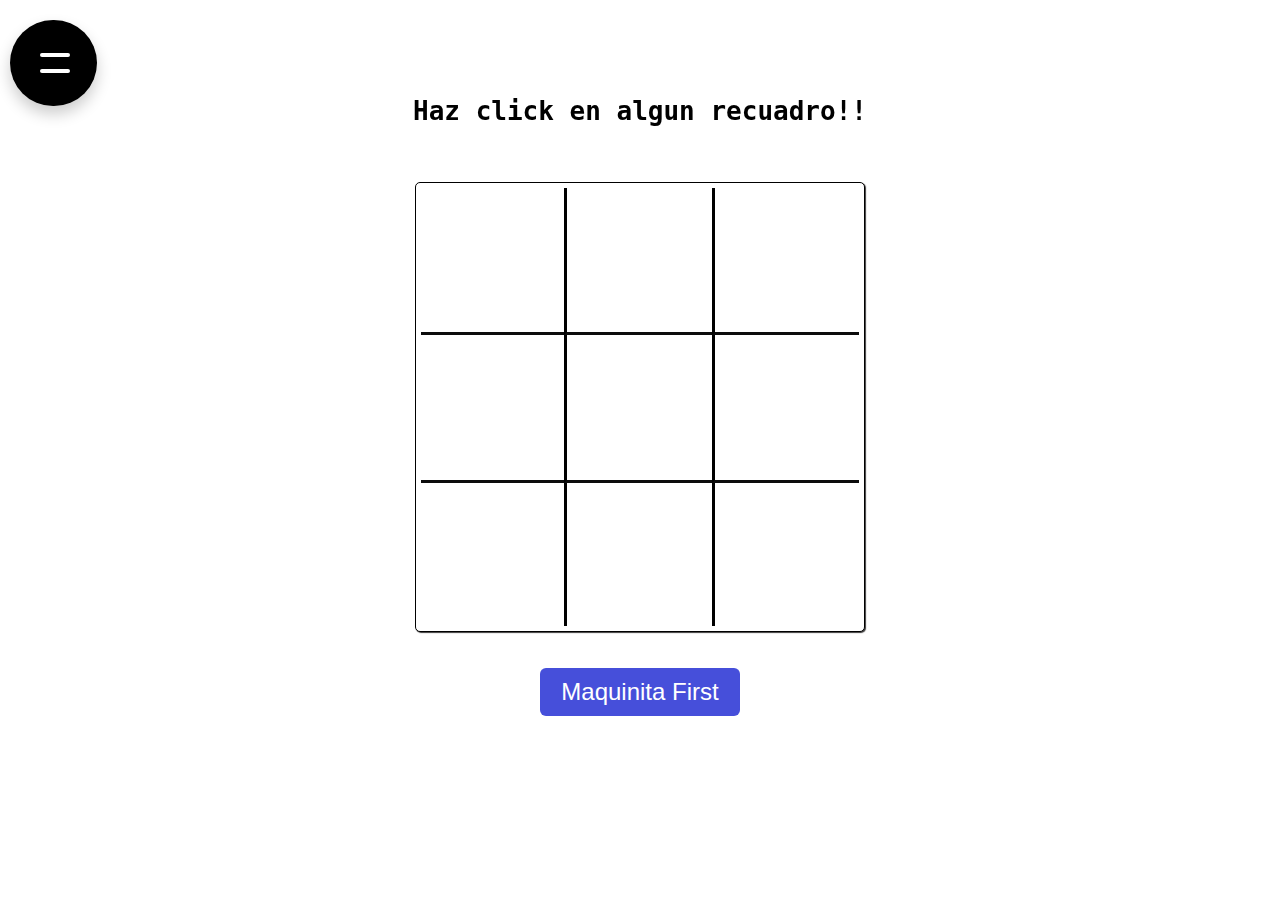
<file: gatoD.html>
<!DOCTYPE html>
<html>
	<head>

		<meta charset="UTF-8" />
		<meta content="jaav" name="author" />
		<meta name="viewport" content="width=device-width,initial-scale=1">
		<link type="text/css" rel="stylesheet" href="style.css" />
		<script type="text/javascript" src="script.js"></script>
		
		<link rel="shortcut icon" href="jaavwhite.png" type="image/x-icon" >

		<title>Gato - corcho</title>
	</head>
	<body>
		<header>
			<div class="nav">
				<input type="checkbox">
						<span></span>
						<span></span>
						<menu class="menu">
								<li><a href="http://devsolutions.gerdoc.com/" target="_blank">DevSolutions</a></li>
								<li><a href="https://github.com/JaavRJ" target="_blank">GitHub</a></li>
								<li><a href="https://linktr.ee/jaav" target="_blank">contactos</a></li>
						</menu>
		
			</div>
			<div class="haz"><p>Haz click en algun recuadro!!</p></div>
			

		</header>
			<br />
			<p id="message"></p>
			<br />
		<table id="tab-gato" cellspacing="0">
			<tr><td id="00" onclick="clickedCell(this)"></td><td id="01" onclick="clickedCell(this)"></td><td id="02" onclick="clickedCell(this)"></td></tr>
			<tr><td id="10" onclick="clickedCell(this)"></td><td id="11" onclick="clickedCell(this)"></td><td id="12" onclick="clickedCell(this)"></td></tr>
			<tr><td id="20" onclick="clickedCell(this)"></td><td id="21" onclick="clickedCell(this)"></td><td id="22" onclick="clickedCell(this)"></td></tr>
		</table>
		<br><br>
		<input type="button" value="Maquinita First" id="bnt-restart" onclick="restartBnt(this)"/>
		<br />
		<footer>
			
		</footer>
	</body>
</html>
</file>
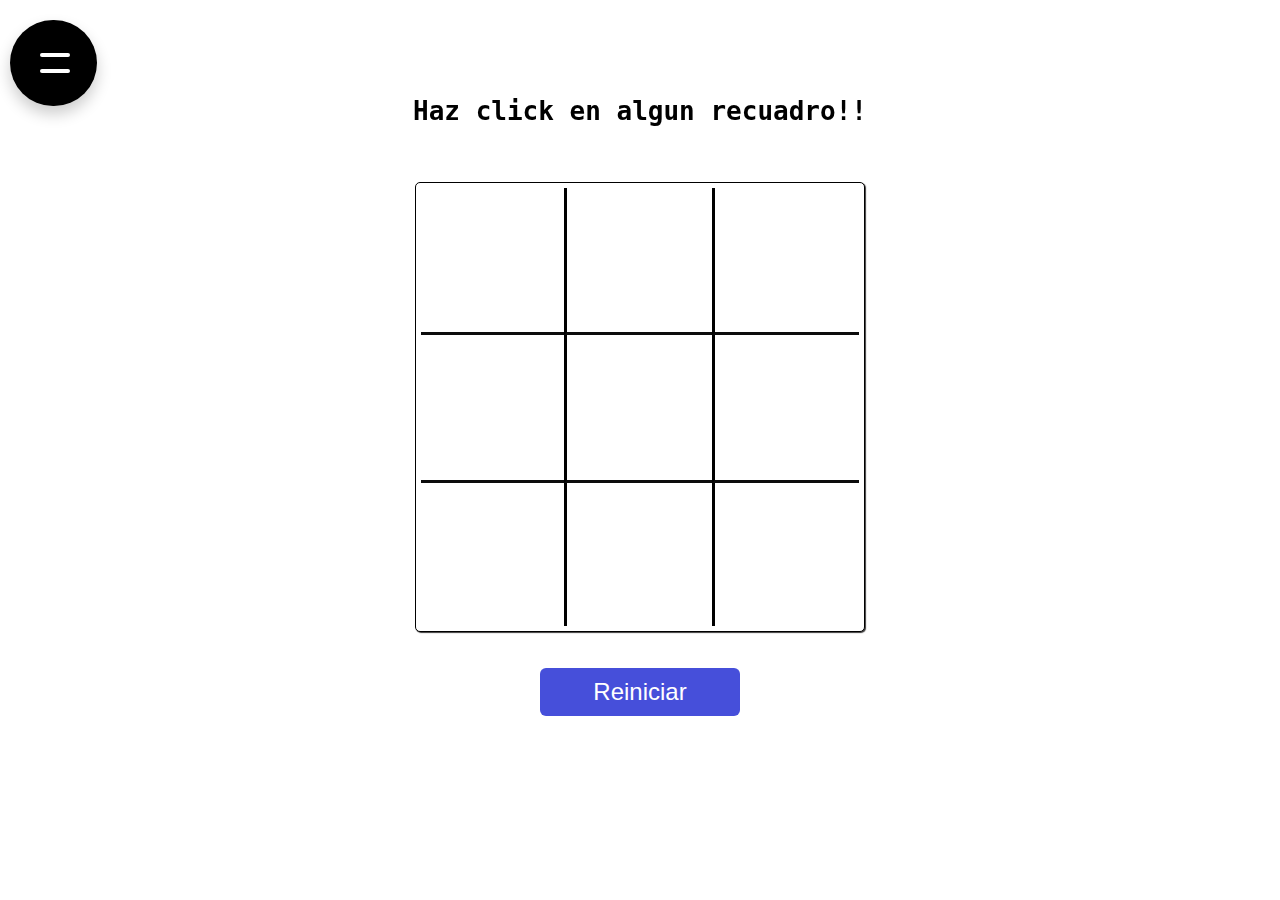
<file: gatoF.html>
<!DOCTYPE html>
<html>
<head>
    <meta charset="UTF-8" />
    <meta content="jaav" name="author" />
    <meta name="viewport" content="width=device-width,initial-scale=1">
    <link type="text/css" rel="stylesheet" href="style.css" />
    
    <link rel="shortcut icon" href="jaavwhite.png" type="image/x-icon" >
</head>
<body>
    <header>
        <div class="nav">
            <input type="checkbox">
                    <span></span>
                    <span></span>
                    <menu class="menu">
                            <li><a href="http://devsolutions.gerdoc.com/" target="_blank">DevSolutions</a></li>
                            <li><a href="https://github.com/JaavRJ" target="_blank">GitHub</a></li>
                            <li><a href="https://linktr.ee/jaav" target="_blank">contactos</a></li>
                    </menu>
    
        </div>
        <div class="haz"><p>Haz click en algun recuadro!!</p></div>
        

    </header>
    <br />
    <p id="message"></p>
    <br />

    <table id="tab-gato" cellspacing="0">
        <tr>
        <td id="00"></td>
        <td id="01"></td>
        <td id="02"></td>
        </tr>
        <tr>
        <td id="10"></td>
        <td id="11"></td>
        <td id="12"></td>
        </tr>
        <tr>
        <td id="20"></td>
        <td id="21"></td>
        <td id="22"></td>
        </tr>
    </table>
    <br><br>
    <button id="reiniciar"  class="bnt-restart">Reiniciar</button>
  <script>
    // Función para crear un tablero vacío
function crearTablero() {
      let tablero = [];
      for (let i = 0; i < 3; i++) {
        tablero.push([null, null, null]);
      }
      return tablero;
}

    // Variable para guardar el tablero del juego
let tablero = crearTablero();

    // Función para reiniciar el juego
function reiniciar() {
      tablero = crearTablero();
      actualizarTablero(tablero);
      document.getElementById('message').textContent = '';

}


    // Agregamos un evento de clic al botón "Reiniciar"
document.getElementById('reiniciar').addEventListener('click', function() {
      reiniciar();
});



    // Función para determinar si un movimiento es válido
function esMovimientoValido(tablero, movimiento, jugador) {
      let fila = movimiento[0];
      let columna = movimiento[1];
      return tablero[fila][columna] === null && jugador !== null;
}

    // Función para que la IA realice un movimiento al azar
function movimientoIA(tablero) {
      let movimientosDisponibles = [];
      for (let i = 0; i < 3; i++) {
        for (let j = 0; j < 3; j++) {
          if (tablero[i][j] === null) {
            movimientosDisponibles.push([i, j]);
          }
        }
      }
      let indiceMovimientoAleatorio = Math.floor(Math.random() * movimientosDisponibles.length);
      return movimientosDisponibles[indiceMovimientoAleatorio];
}

    // Función para determinar si hay un ganador en el tablero
function hayGanador(tablero) {
      // Revisamos filas
      for (let i = 0; i < 3; i++) {
        if (tablero[i][0] !== null && tablero[i][0] === tablero[i][1] && tablero[i][0] === tablero[i][2]) {
          return tablero[i][0];
        }
      }
      // Revisamos columnas
      for (let j = 0; j < 3; j++) {
        if (tablero[0][j] !== null && tablero[0][j] === tablero[1][j] && tablero[0][j] === tablero[2][
        j]) {
    return tablero[0][j];
    }
    }
    // Revisamos diagonales
    if (tablero[0][0] !== null && tablero[0][0] === tablero[1][1] && tablero[0][0] === tablero[2][2]) {
    return tablero[0][0];
    }
    if (tablero[0][2] !== null && tablero[0][2] === tablero[1][1] && tablero[0][2] === tablero[2][0]) {
    return tablero[0][2];
    }
    
    // Si no hay ganador, regresamos null
    return null;
}

function esTableroCompleto(tablero) {
      for (let i = 0; i < 3; i++) {
        for (let j = 0; j < 3; j++) {
          if (tablero[i][j] === null) {
            return false;
          }
        }
      }
      return true;
    }

// Función para actualizar el tablero en la página HTML
function actualizarTablero(tablero) {
  for (let i = 0; i < 3; i++) {
    for (let j = 0; j < 3; j++) {
      let casilla = document.getElementById(`${i}${j}`);
      if (tablero[i][j] === null) {
        casilla.textContent = '';
      } else {
        casilla.textContent = tablero[i][j];
      }
    }
  }
}



// Agregamos un evento de clic a cada casilla del tablero
let casillas = document.getElementsByTagName('td');
for (let i = 0; i < casillas.length; i++) {
  casillas[i].addEventListener('click', function() {
    // Verificamos que la casilla esté vacía
    if (this.textContent === '') {
      // Obtenemos las coordenadas de la casilla
      let fila = Number(this.id[0]);
      let columna = Number(this.id[1]);
      // Hacemos el movimiento del jugador
      tablero[fila][columna] = 'X';
      actualizarTablero(tablero);
      // Verificamos si hay ganador
      let ganador = hayGanador(tablero);
      if (ganador !== null) {
        document.getElementById('message').textContent = `Ganaste`;
        return;
      }else if (esTableroCompleto(tablero)) {
        document.getElementById('message').textContent = `Meh, empate`;
      }
      // Hacemos el movimiento de la IA
      let movimientoIARealizado = false;
      while (!movimientoIARealizado) {
        let movimiento = movimientoIA(tablero);
        if (esMovimientoValido(tablero, movimiento, 'O')) {
          tablero[movimiento[0]][movimiento[1]] = 'O';
          actualizarTablero(tablero);
          // Verificamos si hay ganador
          let ganador = hayGanador(tablero);
          if (ganador !== null) {
            document.getElementById('message').textContent = `Perdiste, como pierdes en facil???`;
            return;
          }else if (esTableroCompleto(tablero)) {
            document.getElementById('message').textContent = `Meh, empate`;
            }
          movimientoIARealizado = true;
        }
      }
    }
    
  });
}
</script>
</body>
</html>
</file>
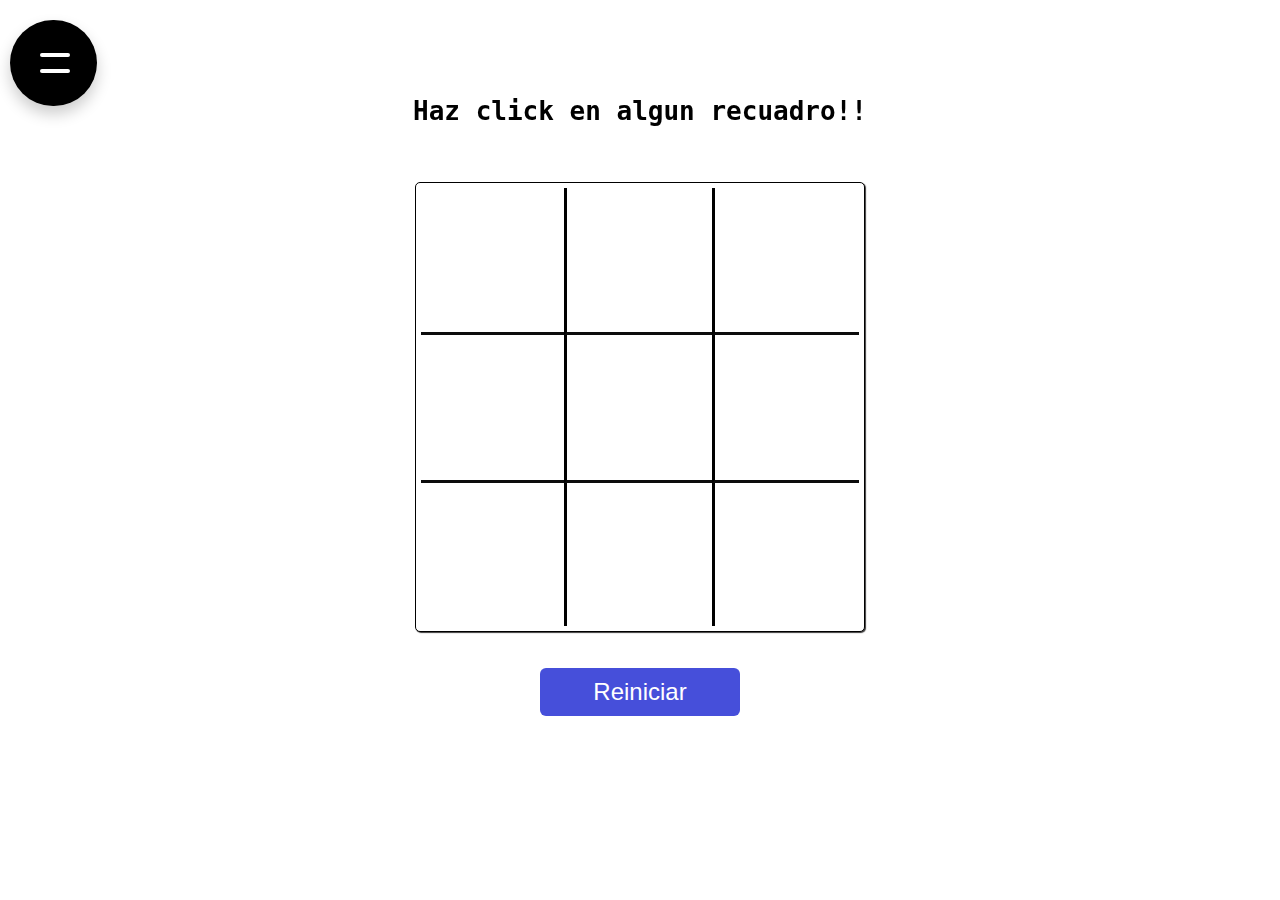
<file: gatoM.html>
<!DOCTYPE html>
<html>
<head>
    <meta charset="UTF-8" />
    <meta content="jaav" name="author" />
    <meta name="viewport" content="width=device-width,initial-scale=1">
    <link type="text/css" rel="stylesheet" href="style.css" />
    
    <link rel="shortcut icon" href="jaavwhite.png" type="image/x-icon" >
</head>
<body>
    <header>
        <div class="nav">
            <input type="checkbox">
                    <span></span>
                    <span></span>
                    <menu class="menu">
                            <li><a href="http://devsolutions.gerdoc.com/" target="_blank">DevSolutions</a></li>
                            <li><a href="https://github.com/JaavRJ" target="_blank">GitHub</a></li>
                            <li><a href="https://linktr.ee/jaav" target="_blank">contactos</a></li>
                    </menu>
    
        </div>
        <div class="haz"><p>Haz click en algun recuadro!!</p></div>
        

    </header>
    <br />
    <p id="message"></p>
    <br />

    <div id="board">
    <table id="tab-gato" cellspacing="0">
        <tr>
        <td id="00"></td>
        <td id="01"></td>
        <td id="02"></td>
        </tr>
        <tr>
        <td id="10"></td>
        <td id="11"></td>
        <td id="12"></td>
        </tr>
        <tr>
        <td id="20"></td>
        <td id="21"></td>
        <td id="22"></td>
        </tr>
    </table>
</div>
    <br><br>
    <button id="reiniciar"  class="bnt-restart">Reiniciar</button>
  <script>
    // Función para crear un tablero vacío
    function crearTablero() {
      let tablero = [];
      for (let i = 0; i < 3; i++) {
        tablero.push([null, null, null]);
      }
      return tablero;
}

    // Variable para guardar el tablero del juego
let tablero = crearTablero();

    // Función para reiniciar el juego
function reiniciar() {
      tablero = crearTablero();
      actuali(tablero);
      document.getElementById('message').textContent = '';

}


    // Agregamos un evento de clic al botón "Reiniciar"
document.getElementById('reiniciar').addEventListener('click', function() {
      reiniciar();
});



    // Función para determinar si un movimiento es válido
function moviValido(tablero, movimiento, jugador) {
      let fila = movimiento[0];
      let columna = movimiento[1];
      return tablero[fila][columna] === null && jugador !== null;
}

    // Función para que la IA realice un movimiento al azar
function movimientoIA(tablero) {
  let movimientosDisponibles = [];
  let jugador = 'O';
  // Buscamos si hay alguna casilla donde la IA pueda ganar en su próxima jugada
  for (let i = 0; i < 3; i++) {
    for (let j = 0; j < 3; j++) {
      if (tablero[i][j] === null) {
        let copiaTablero = JSON.parse(JSON.stringify(tablero));
        copiaTablero[i][j] = jugador;
        if (winner(copiaTablero) === jugador) {
          return [i, j];
        }
      }
    }
  }
  jugador = 'X';
  // Buscamos si hay alguna casilla donde el jugador pueda ganar en su próxima jugada
  for (let i = 0; i < 3; i++) {
    for (let j = 0; j < 3; j++) {
      if (tablero[i][j] === null) {
        let copiaTablero = JSON.parse(JSON.stringify(tablero));
        copiaTablero[i][j] = jugador;
        if (winner(copiaTablero) === jugador) {
          return [i, j];
        }
      }
    }
  }
  // Si no hay casilla que permita ganar en la siguiente jugada, elegimos una casilla aleatoria
  movimientosDisponibles = [];
  for (let i = 0; i < 3; i++) {
    for (let j = 0; j < 3; j++) {
      if (tablero[i][j] === null) {
        movimientosDisponibles.push([i, j]);
      }
    }
  }
  let indiceMovimientoAleatorio = Math.floor(Math.random() * movimientosDisponibles.length);
  return movimientosDisponibles[indiceMovimientoAleatorio];
}



    // Función para determinar si hay un ganador en el tablero
function winner(tablero) {
      // Revisamos filas
      for (let i = 0; i < 3; i++) {
        if (tablero[i][0] !== null && tablero[i][0] === tablero[i][1] && tablero[i][0] === tablero[i][2]) {
          return tablero[i][0];
        }
      }
      // Revisamos columnas
      for (let j = 0; j < 3; j++) {
        if (tablero[0][j] !== null && tablero[0][j] === tablero[1][j] && tablero[0][j] === tablero[2][
        j]) {
    return tablero[0][j];
    }
    }
    // Revisamos diagonales
    if (tablero[0][0] !== null && tablero[0][0] === tablero[1][1] && tablero[0][0] === tablero[2][2]) {
    return tablero[0][0];
    }
    if (tablero[0][2] !== null && tablero[0][2] === tablero[1][1] && tablero[0][2] === tablero[2][0]) {
    return tablero[0][2];
    }
    
    // Si no hay ganador, regresamos null
    return null;
}

function tableroLleno(tablero) {
      for (let i = 0; i < 3; i++) {
        for (let j = 0; j < 3; j++) {
          if (tablero[i][j] === null) {
            return false;
          }
        }
      }
      return true;
    }

// Función para actualizar el tablero en la página HTML
function actuali(tablero) {
  for (let i = 0; i < 3; i++) {
    for (let j = 0; j < 3; j++) {
      let casilla = document.getElementById(`${i}${j}`);
      if (tablero[i][j] === null) {
        casilla.textContent = '';
      } else {
        casilla.textContent = tablero[i][j];
      }
    }
  }
}



// Agregamos un evento de clic a cada casilla del tablero
let casillas = document.getElementsByTagName('td');
for (let i = 0; i < casillas.length; i++) {
  casillas[i].addEventListener('click', function() {
    // Verificamos que la casilla esté vacía
    if (this.textContent === '') {
      // Obtenemos las coordenadas de la casilla
      let fila = Number(this.id[0]);
      let columna = Number(this.id[1]);
      // Hacemos el movimiento del jugador
      tablero[fila][columna] = 'X';
      actuali(tablero);
      // Verificamos si hay ganador
      let ganador = winner(tablero);
      if (ganador !== null) {
        document.getElementById('message').textContent = `Ganaste`;
        return;
      }else if (tableroLleno(tablero)) {
        document.getElementById('message').textContent = `Meh, empate`;
      }
      // Hacemos el movimiento de la IA
      let movimientoIARealizado = false;
      while (!movimientoIARealizado) {
        let movimiento = movimientoIA(tablero);
        if (moviValido(tablero, movimiento, 'O')) {
          tablero[movimiento[0]][movimiento[1]] = 'O';
          actuali(tablero);
          // Verificamos si hay ganador
          let ganador = winner(tablero);
          if (ganador !== null) {
            document.getElementById('message').textContent = `Malisimo, pierdes`;
            return;
          }else if (tableroLleno(tablero)) {
            document.getElementById('message').textContent = `Meh, empate`;
            }
          movimientoIARealizado = true;
        }
      }
    }
    
  });
}
</script>
</body>
</html>
</file>
<file: style.css>
/* ****************** Body, head etc ****************** */
body {
	margin: 0;
	padding: 0;
}

header {
	text-align: center;
	height: 60px;
	padding-top: 20px;
	display: block;
	margin-top: 0px;
	margin-bottom: 60px;
	box-sizing: border-box;
	position: relative;
	width: 100%;
}

.botones{
    display: block;
    color: rgb(0, 0, 0);
    text-align: center;
    padding: 14px 20px;
    text-decoration: none;
    font-size: x-large;
    border-radius: 40px;

}
.botones:hover:not(.active){
    background-color: #6558db;
    transition-duration: 0.5s;
    color: white;        
}

.div-boton{
    width: 100%;
    justify-content: center;
    display: flex;
    padding-top: 30px;
}

.haz{
	padding-top: 50px;
	text-align: center;
}

.nav, .menu {
    display: flex;
    justify-content:left;
    align-items: center;
}

.nav {
    position: fixed;
	margin-left: 10px;
    background-color: #000000;
    padding: 20px;
    transition: 0.5s;
    border-radius: 50px;
    overflow: hidden;
    box-shadow: 0 8px 15px rgba(0,0,0,.2);
    
}

.menu {
    margin: 0;
    padding: 0;
    width: 0;
    overflow: hidden;
    transition: 0.5s;
}

.nav input:checked ~ .menu {
    width: 100%;
}

.menu li {
    list-style: none;
    margin: 0 10px;
}

.menu li a {
    text-decoration: none;
    color: #ebebeb;
    text-transform: uppercase;
    font-weight: 600;
    transition: 0.5s;
}

.menu li a:hover {
    color: #1a1b1b;
}

.nav input {
    width: 40px;
    height: 40px;
    cursor: pointer;
    opacity: 0;
}

.nav span {
    position: absolute;
    left: 30px;
    width: 30px;
    height: 4px;
    border-radius: 50px;
    background-color: #ffffff;
    pointer-events: none;
    transition: 0.5s;
}

.nav input:checked ~ span {
    background-color: #f974a1;
}

.nav span:nth-child(2) {
    transform: translateY(-8px);
}

.nav input:checked ~ span:nth-child(2) {
    transform: translateY(0) rotate(-45deg);
}
.nav span:nth-child(3) {
    transform: translateY(8px);
}

.nav input:checked ~ span:nth-child(3) {
    transform: translateY(0) rotate(45deg);
}


p {
	font-size:xx-large;
	font-weight: bold;
	font-family:monospace;
	text-align: center;
	position: relative;
	text-align: center;
	margin-left: auto;
	margin-right: auto;
	display: block;
}

a {
	color: #000000;
	text-decoration: none;
}
a:hover {
	color: #4345d3;
}
a:visited {
	color: #000000;
}

/* ****************** Table style ****************** */
#tab-gato {
	margin-left: auto;
	margin-right: auto;
	padding: 5px;
	font-size: 4em;
	font-family: Sans;
	color: #464fda;
	background: #ffffff;
	width: 450px;
	height: 450px;
	text-align: center;
	vertical-align: center;
	border: 1px solid #000000;
	border-radius: 5px;
	box-shadow: 1px 1px 1px #3d3c3c;
}

#tab-gato td {
	border-collapse:collapse;
	border-left: 3px solid #000000;
	border-bottom: 3px solid #0c0c0c;
}

#tab-gato td:first-child {
	border-left: none;
}

#tab-gato tr:last-child td {
	border-bottom: none;
}

#tab-gato td {
	cursor: pointer;
	height: 95px;
	width: 95px;
}

#tab-gato td:hover {
	background: #ECECEC;
}

#bnt-restart {
	display: block;
	padding: 10px;
	margin-left: auto;
	margin-right: auto;
	width: 200px;
	background: #464fda;
	font-size: 1.5em;
	color: #FFF;
	border: none;
	border-radius: 6px;
	cursor: pointer;
}

#bnt-restart:hover {
	background: #4f5152;
}

#bnt-restart:active {
	background: #4f5152;
}

#bnt-restart:disabled {
	color: #444;
	background: #CECECE;
}

.bnt-restart {
	display: block;
	padding: 10px;
	margin-left: auto;
	margin-right: auto;
	width: 200px;
	background: #464fda;
	font-size: 1.5em;
	color: #FFF;
	border: none;
	border-radius: 6px;
	cursor: pointer;
}

.bnt-restart:hover {
	background: #4f5152;
}

.bnt-restart:active {
	background: #4f5152;
}

.bnt-restart:disabled {
	color: #444;
	background: #CECECE;
}
</file>
